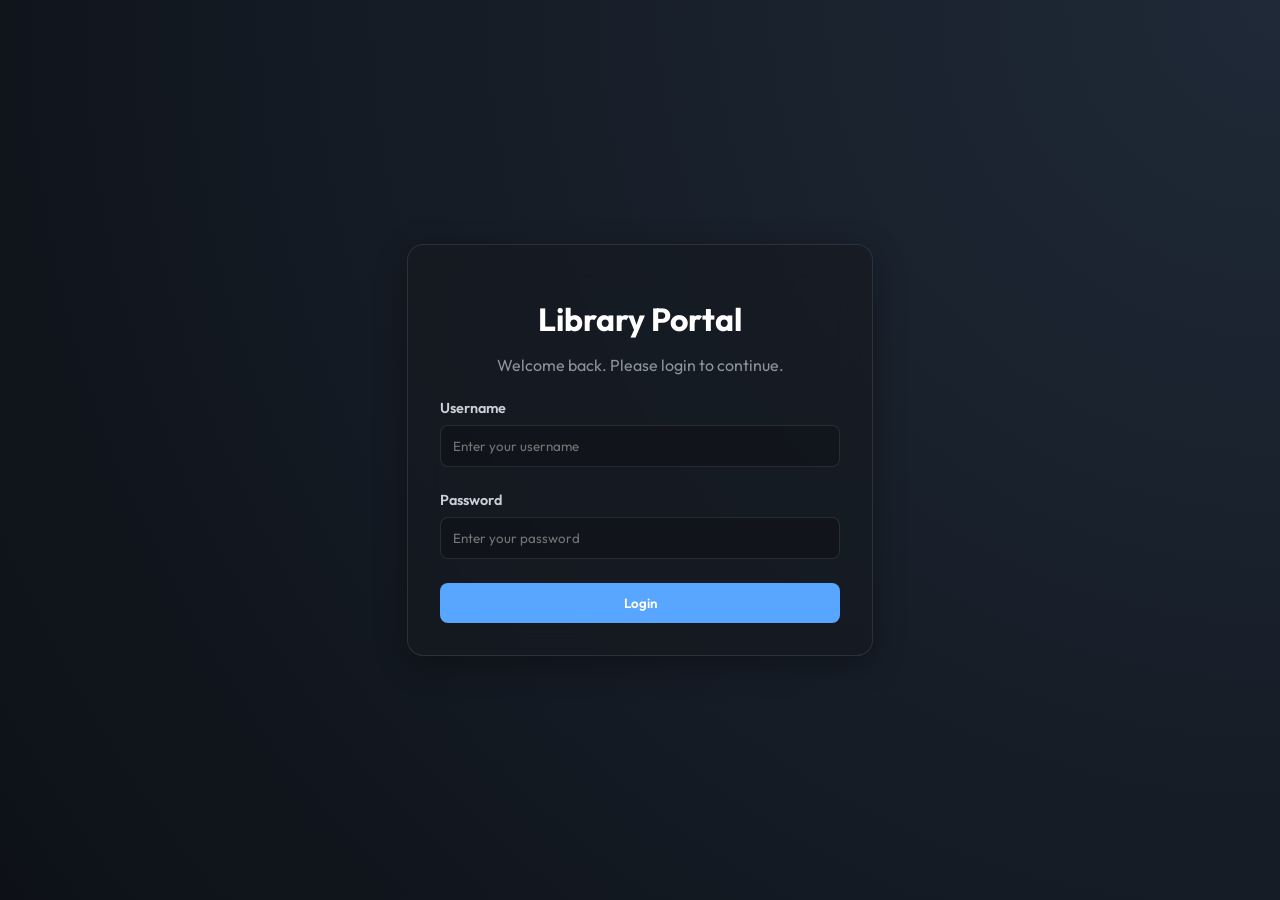
<file: frontend/index.html>
<!DOCTYPE html>
<html lang="en">
<head>
    <meta charset="UTF-8">
    <meta name="viewport" content="width=device-width, initial-scale=1.0">
    <title>LMS - Login</title>
    <link href="https://fonts.googleapis.com/css2?family=Outfit:wght@300;400;600;700&display=swap" rel="stylesheet">
    <link rel="stylesheet" href="css/style.css">
</head>
<body>
    <div class="glass-container">
        <div class="login-box">
            <h1>Library Portal</h1>
            <p>Welcome back. Please login to continue.</p>
            <form id="loginForm">
                <div class="input-group">
                    <label>Username</label>
                    <input type="text" id="username" required placeholder="Enter your username">
                </div>
                <div class="input-group">
                    <label>Password</label>
                    <input type="password" id="password" required placeholder="Enter your password">
                </div>
                <button type="submit" class="btn-primary">Login</button>
            </form>
            <p id="loginError" class="error-msg"></p>
        </div>
    </div>
    <script src="js/api.js"></script>
    <script src="js/app.js"></script>
</body>
</html>
</file>
<file: frontend/css/style.css>
:root {
    --bg-color: #0d1117;
    --glass-bg: rgba(22, 27, 34, 0.7);
    --glass-border: rgba(255, 255, 255, 0.1);
    --primary: #58a6ff;
    --primary-hover: #3182ce;
    --text: #c9d1d9;
    --text-muted: #8b949e;
    --danger: #f85149;
    --success: #2ea043;
}

body {
    margin: 0;
    font-family: 'Outfit', sans-serif;
    background: var(--bg-color);
    color: var(--text);
    min-height: 100vh;
    display: flex;
    flex-direction: column;
}

/* Glassmorphism */
.glass-container {
    display: flex;
    justify-content: center;
    align-items: center;
    height: 100vh;
    background: radial-gradient(circle at top right, #1f2937, #0d1117);
}

.glass-box, .login-box {
    background: var(--glass-bg);
    backdrop-filter: blur(16px);
    border: 1px solid var(--glass-border);
    border-radius: 16px;
    padding: 2rem;
    box-shadow: 0 8px 32px rgba(0, 0, 0, 0.3);
}

.login-box {
    width: 100%;
    max-width: 400px;
    text-align: center;
}

/* Typography */
h1, h2, h3 { color: #fff; margin-bottom: 0.5rem; }
p { color: var(--text-muted); margin-bottom: 1.5rem; }

/* Forms */
.input-group {
    margin-bottom: 1.5rem;
    text-align: left;
}

.input-group label {
    display: block;
    margin-bottom: 0.5rem;
    font-size: 0.9rem;
    font-weight: 600;
}

input {
    width: 100%;
    padding: 0.75rem;
    border-radius: 8px;
    border: 1px solid var(--glass-border);
    background: rgba(0, 0, 0, 0.2);
    color: #fff;
    font-family: inherit;
    box-sizing: border-box;
    transition: 0.3s;
}

input:focus {
    outline: none;
    border-color: var(--primary);
    box-shadow: 0 0 0 2px rgba(88, 166, 255, 0.3);
}

button {
    width: 100%;
    padding: 0.75rem;
    border-radius: 8px;
    border: none;
    font-weight: 600;
    cursor: pointer;
    transition: 0.3s transform, 0.3s background;
    font-family: inherit;
}

.btn-primary {
    background: var(--primary);
    color: #fff;
}

.btn-primary:hover {
    background: var(--primary-hover);
    transform: translateY(-2px);
}

.btn-secondary {
    background: transparent;
    border: 1px solid var(--glass-border);
    color: var(--text);
    width: auto;
    padding: 0.5rem 1rem;
}

.btn-secondary:hover {
    background: rgba(255,255,255,0.1);
}

.btn-icon {
    background: transparent;
    border: none;
    color: var(--text);
    font-size: 1.2rem;
    cursor: pointer;
    width: auto;
}

.btn-icon:hover { color: #fff; }

.error-msg { color: var(--danger); font-size: 0.9rem; margin-top: 1rem; display: none; }

/* Dashboard */
.dashboard-body {
    background: radial-gradient(circle at top left, #161b22, #0d1117);
}

.navbar {
    display: flex;
    justify-content: space-between;
    align-items: center;
    padding: 1rem 2rem;
    background: var(--glass-bg);
    border-bottom: 1px solid var(--glass-border);
    backdrop-filter: blur(10px);
}

.nav-links { display: flex; align-items: center; gap: 1rem; }
.badge { background: var(--primary); color: #fff; padding: 0.25rem 0.5rem; border-radius: 4px; font-size: 0.8rem; font-weight: bold; }

.container {
    padding: 2rem;
    max-width: 1200px;
    margin: 0 auto;
    flex-grow: 1;
    display: grid;
    gap: 2rem;
}

.panel {
    background: var(--glass-bg);
    border: 1px solid var(--glass-border);
    border-radius: 12px;
    padding: 1.5rem;
}

.panel-header {
    display: flex;
    justify-content: space-between;
    align-items: center;
    margin-bottom: 1rem;
}

/* Tables */
.table-container { overflow-x: auto; }
table { width: 100%; border-collapse: collapse; }
th, td { padding: 1rem; text-align: left; border-bottom: 1px solid var(--glass-border); }
th { color: var(--text-muted); font-weight: 600; text-transform: uppercase; font-size: 0.8rem; }
tr:hover { background: rgba(255,255,255,0.02); }

/* Statuses */
.status-available { color: var(--success); }
.status-unavailable { color: var(--danger); }

/* Modal */
.modal {
    position: fixed;
    top: 0; left: 0; width: 100%; height: 100%;
    background: rgba(0,0,0,0.6);
    display: flex;
    justify-content: center;
    align-items: center;
    z-index: 1000;
}
.modal.hidden { display: none; }
.modal-content {
    position: relative;
    width: 90%;
    max-width: 400px;
}
.close-btn {
    position: absolute;
    top: 1rem; right: 1.5rem;
    font-size: 1.5rem;
    cursor: pointer;
    color: var(--text-muted);
}
.close-btn:hover { color: #fff; }
.hidden { display: none !important; }
</file>
